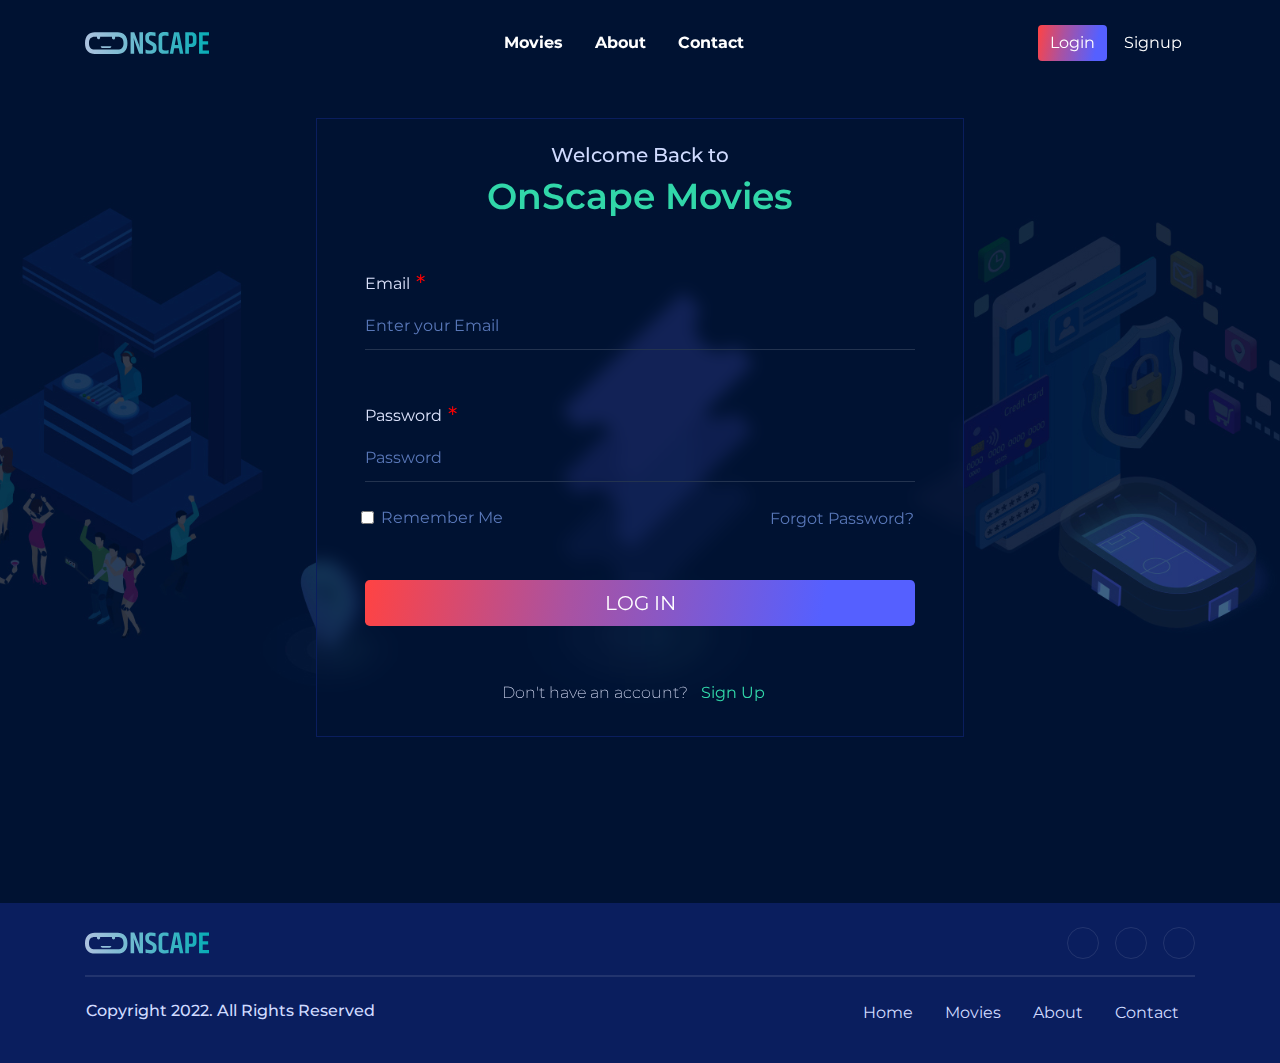
<file: login.html>
<!DOCTYPE html>
<html lang="en">
  <head>
    <meta charset="UTF-8" />
    <meta http-equiv="X-UA-Compatible" content="IE=edge" />
    <meta name="viewport" content="width=device-width, initial-scale=1.0" />
    <title>Login</title>
    <!-- bootstrap -->
    <link
      rel="stylesheet"
      href="https://cdn.jsdelivr.net/npm/bootstrap@4.0.0/dist/css/bootstrap.min.css"
      integrity="sha384-Gn5384xqQ1aoWXA+058RXPxPg6fy4IWvTNh0E263XmFcJlSAwiGgFAW/dAiS6JXm"
      crossorigin="anonymous"
    />

    <!-- fontawesome -->
    <link
      rel="stylesheet"
      href="https://cdnjs.cloudflare.com/ajax/libs/font-awesome/6.1.2/css/all.min.css"
      integrity="sha512-1sCRPdkRXhBV2PBLUdRb4tMg1w2YPf37qatUFeS7zlBy7jJI8Lf4VHwWfZZfpXtYSLy85pkm9GaYVYMfw5BC1A=="
      crossorigin="anonymous"
      referrerpolicy="no-referrer"
    />

    <!-- jquery -->
    <script
      src="https://code.jquery.com/jquery-3.6.0.js"
      integrity="sha256-H+K7U5CnXl1h5ywQfKtSj8PCmoN9aaq30gDh27Xc0jk="
      crossorigin="anonymous"
    ></script>

    <script src="./assets/js/index.js"></script>

    <!-- css -->
    <link rel="stylesheet" href="./styles/style.css" />
  </head>
  <body>
    <section class="navigation-bar py-4">
      <div class="container d-flex align-items-center justify-content-between">
        <img class="logo" src="./assets/images/logo.svg" alt="" />
        <ul
          class="nav-links p-0 m-0 d-none d-sm-none d-md-none d-lg-flex d-xl-flex"
        >
          <li><a href="">Movies</a></li>
          <li><a href="">About</a></li>
          <li><a href="">Contact</a></li>
        </ul>
        <div class="nav-actions d-flex align-items-center">
          <div class="buttons d-none d-sm-none d-md-none d-lg-block d-xl-block">
            <button class="btn button login-btn">Login</button>
            <button class="btn signup-btn bg-transparent text-white">
              Signup
            </button>
          </div>
          <i
            class="ham fa-solid fa-bars d-block d-sm-block d-md-block d-lg-none d-xl-none"
          ></i>
        </div>
      </div>
    </section>
    <section class="login-body d-flex align-items-center">
      <div class="container d-flex justify-content-center">
        <div
          class="login-form px-4 px-sm-4 px-md-4 px-lg-5 px-xl-5 py-4 col-12 col-sm-12 col-md-10 col-lg-8 col-xl-7"
        >
          <div class="login-form-header d-flex flex-column align-items-center">
            <h5 class="desc-text">Welcome Back to</h5>
            <h1 class="sub-heading green mb-5">OnScape Movies</h1>
          </div>
          <div class="email-group mb-5">
            <p class="label-text-i d-flex align-items-center m-0">
              Email<span class="red">&nbsp*</span>
            </p>
            <input
              type="email"
              name=""
              id="email-login"
              class="col-12 p-0"
              placeholder="Enter your Email"
            />
          </div>
          <div class="password-group mb-4">
            <p class="label-text-i d-flex align-items-center m-0">
              Password<span class="red">&nbsp*</span>
            </p>
            <input
              type="password"
              name=""
              class="col-12 p-0"
              id="password-login"
              placeholder="Password"
            />
          </div>
          <div class="remeber-forget d-flex justify-content-between mb-5">
            <div class="ml-3">
              <input
                class="form-check-input mb-1"
                type="checkbox"
                value=""
                id="defaultCheck1"
              />
              <p class="form-check-label rem-me">Remember Me</p>
            </div>
            <button class="forgot btn p-0 bg-transparent">
              Forgot Password?
            </button>
          </div>
          <button class="button login-submit-button btn btn-lg mb-5 col-12">
            LOG IN
          </button>
          <div
            class="login-footer d-flex justify-content-center align-items-center"
          >
            <p class="label-text-ii m-0">Don't have an account?</p>
            <button class="btn green bg-transparent signup-page-link">
              Sign Up
            </button>
          </div>
        </div>
        <div
          class="forgot-form px-4 px-sm-4 px-md-4 px-lg-5 px-xl-5 py-5 col-12 col-sm-12 col-md-10 col-lg-8 col-xl-7"
        >
          <div class="forgot-email-group mb-5">
            <p class="label-text-i d-flex align-items-center m-0">
              Email<span class="red">&nbsp*</span>
            </p>
            <input
              type="email"
              name=""
              id="email-login"
              class="col-12 p-0"
              placeholder="Enter your Email"
            />
          </div>
          <button class="button forgot-submit-button btn btn-lg mb-5 col-12">
            SEND RESET CODE
          </button>
        </div>
      </div>
    </section>
    <section class="ham-menu">
      <div class="container d-flex flex-column align-items-center">
        <!-- <img src="./asstes/close.svg" alt="" class="close" /> -->
        <ul class="ham-list mt-4 d-flex flex-column align-items-center">
          <li><a href="#">Dashboard</a></li>
          <li><a href="#">Team</a></li>
          <li><a href="#">Projects</a></li>
          <li><a href="#">Calender</a></li>
        </ul>
        <div
          class="buttons col-12 container ham-menu-buttons d-flex flex-column align-items-center mt-4 rounded"
        >
          <div class="search-section-content py-5 col-12 text-center">
            <h3 class="sub-heading-sm">Login or Register on</h3>
            <h1 class="sub-heading mb-4">ONSCAPE MOVIES</h1>
            <button class="btn btn-lg button col-8 login-btn mb-2">
              Login
            </button>
            <button
              class="btn btn-lg col-8 signup-btn bg-transparent text-white mt-1"
            >
              Signup
            </button>
          </div>
        </div>
      </div>
    </section>
    </section>
    <div class="row-fluid mt-5 pt-4 footer-bottom">
      <div class="container">
        <div class="row-fluid d-flex justify-content-between">
          <img src="./assets/images/logo.svg" class="logo" alt="" />
          <div class="footer-social-icons d-flex">
            <a href="" class="footer-social facebook">
              <i class="fa-brands fa-facebook-f"></i>
            </a>
            <a href="" class="footer-social instagram">
              <i class="fa-brands fa-instagram"></i>
            </a>
            <a href="" class="footer-social twitter">
              <i class="fa-brands fa-twitter"></i>
            </a>
          </div>
        </div>
        <div class="row-fluid footer-line mt-3"></div>
        <div class="d-flex row pl-3 mt-4">
          <h6
            class="desc-text m-0 p-0 col-12 col-sm-12 col-md-12 col-lg-6 col-xl-6"
          >
            Copyright 2022. All Rights Reserved
          </h6>
          <ul
            class="footer-navigation align-items-center justify-content-center justify-content-sm-center justify-content-md-center justify-content-lg-end justify-content-xl-end m-0 col-12 col-sm-12 col-md-12 col-lg-6 col-xl-6 d-none d-sm-none d-md-none d-lg-flex d-xl-flex"
          >
            <li><a href="">Home</a></li>
            <li><a href="">Movies</a></li>
            <li><a href="">About</a></li>
            <li><a href="">Contact</a></li>
          </ul>
        </div>
      </div>
    </div>
  </body>
</html>
</file>
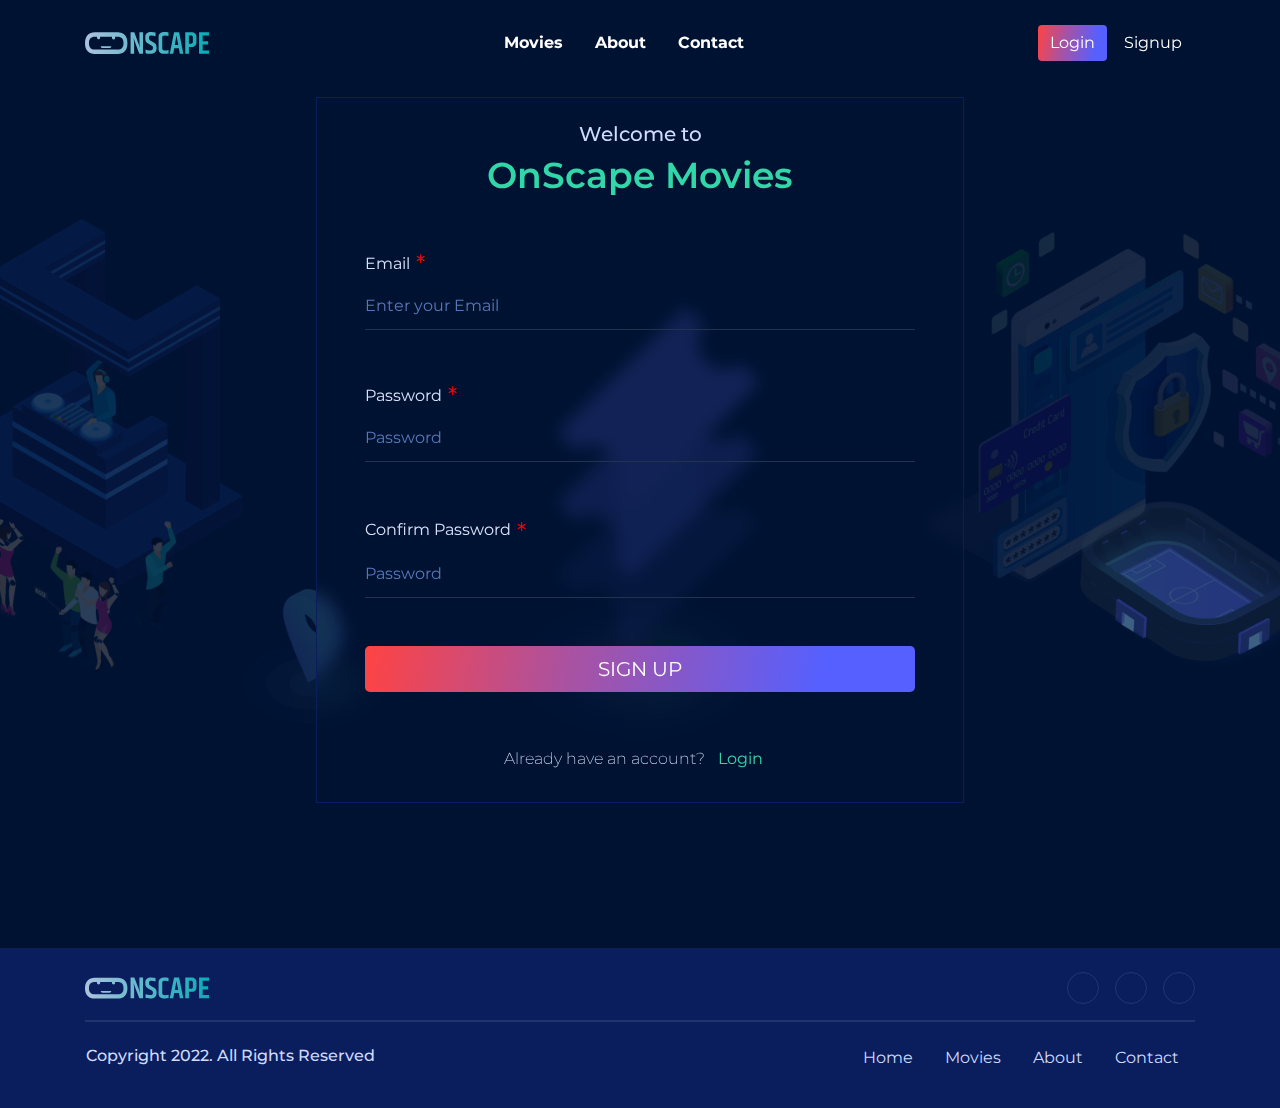
<file: signup.html>
<!DOCTYPE html>
<html lang="en">
  <head>
    <meta charset="UTF-8" />
    <meta http-equiv="X-UA-Compatible" content="IE=edge" />
    <meta name="viewport" content="width=device-width, initial-scale=1.0" />
    <title>Sign Up</title>
    <!-- bootstrap -->
    <link
      rel="stylesheet"
      href="https://cdn.jsdelivr.net/npm/bootstrap@4.0.0/dist/css/bootstrap.min.css"
      integrity="sha384-Gn5384xqQ1aoWXA+058RXPxPg6fy4IWvTNh0E263XmFcJlSAwiGgFAW/dAiS6JXm"
      crossorigin="anonymous"
    />

    <!-- fontawesome -->
    <link
      rel="stylesheet"
      href="https://cdnjs.cloudflare.com/ajax/libs/font-awesome/6.1.2/css/all.min.css"
      integrity="sha512-1sCRPdkRXhBV2PBLUdRb4tMg1w2YPf37qatUFeS7zlBy7jJI8Lf4VHwWfZZfpXtYSLy85pkm9GaYVYMfw5BC1A=="
      crossorigin="anonymous"
      referrerpolicy="no-referrer"
    />

    <!-- jquery -->
    <script
      src="https://code.jquery.com/jquery-3.6.0.js"
      integrity="sha256-H+K7U5CnXl1h5ywQfKtSj8PCmoN9aaq30gDh27Xc0jk="
      crossorigin="anonymous"
    ></script>

    <script src="./assets/js/index.js"></script>

    <!-- css -->
    <link rel="stylesheet" href="./styles/style.css" />
  </head>
  <body>
    <section class="navigation-bar py-4">
      <div class="container d-flex align-items-center justify-content-between">
        <img class="logo" src="./assets/images/logo.svg" alt="" />
        <ul
          class="nav-links p-0 m-0 d-none d-sm-none d-md-none d-lg-flex d-xl-flex"
        >
          <li><a href="">Movies</a></li>
          <li><a href="">About</a></li>
          <li><a href="">Contact</a></li>
        </ul>
        <div class="nav-actions d-flex align-items-center">
          <div class="buttons d-none d-sm-none d-md-none d-lg-block d-xl-block">
            <button class="btn button login-btn">Login</button>
            <button class="btn signup-btn bg-transparent text-white">
              Signup
            </button>
          </div>
          <i
            class="ham fa-solid fa-bars d-block d-sm-block d-md-block d-lg-none d-xl-none"
          ></i>
        </div>
      </div>
    </section>
    <section class="signup-body d-flex align-items-center">
      <div class="container d-flex justify-content-center">
        <div
          class="signup-form px-4 px-sm-4 px-md-4 px-lg-5 px-xl-5 py-4 col-12 col-sm-12 col-md-10 col-lg-8 col-xl-7"
        >
          <div class="signup-form-header d-flex flex-column align-items-center">
            <h5 class="desc-text">Welcome to</h5>
            <h1 class="sub-heading green mb-5">OnScape Movies</h1>
          </div>
          <div class="email-group mb-5">
            <p class="label-text-i d-flex align-items-center m-0">Email<span class="red">&nbsp*</span></p>
            <input
              type="email"
              name=""
              id="email-signup"
              class="col-12 p-0"
              placeholder="Enter your Email"
            />
          </div>
          <div class="password-group mb-5">
            <p class="label-text-i d-flex align-items-center m-0">Password<span class="red">&nbsp*</span></p>
            <input
              type="password"
              name=""
              class="col-12 p-0"
              id="password-signup"
              placeholder="Password"
            />
          </div>
          <div class="re-password-group mb-5">
            <p class="label-text-i m-0 d-flex align-items-center">
              Confirm Password <span class="red mt-1">&nbsp*</span>
            </p>
            <input
              type="password"
              name=""
              class="col-12 p-0"
              id="re-password-signup"
              placeholder="Password"
            />
          </div>

          <button class="button signup-submit-button btn btn-lg mb-5 col-12">
            SIGN UP
          </button>
          <div class="login-footer d-flex justify-content-center align-items-center">
            <p class="label-text-ii m-0">Already have an account?</p>
            <button class="btn bg-transparent green login-page-link">Login</a>
          </div>
        </div>
      </div>
    </section>
    <section class="ham-menu">
      <div class="container d-flex flex-column align-items-center">
        <!-- <img src="./asstes/close.svg" alt="" class="close" /> -->
        <ul class="ham-list mt-4 d-flex flex-column align-items-center">
          <li><a href="#">Dashboard</a></li>
          <li><a href="#">Team</a></li>
          <li><a href="#">Projects</a></li>
          <li><a href="#">Calender</a></li>
        </ul>
        <div
          class="buttons col-12 container ham-menu-buttons d-flex flex-column align-items-center mt-4 rounded"
        >
          <div class="search-section-content py-5 col-12 text-center">
            <h3 class="sub-heading-sm">Login or Register on</h3>
            <h1 class="sub-heading mb-4">ONSCAPE MOVIES</h1>
            <button class="btn btn-lg button col-8 login-btn mb-2">
              Login
            </button>
            <button
              class="btn btn-lg col-8 signup-btn bg-transparent text-white mt-1"
            >
              Signup
            </button>
          </div>
        </div>
      </div>
    </section>
    <div class="row-fluid mt-5 pt-4 footer-bottom">
      <div class="container">
        <div class="row-fluid d-flex justify-content-between">
          <img src="./assets/images/logo.svg" class="logo" alt="" />
          <div class="footer-social-icons d-flex">
            <a href="" class="footer-social facebook">
              <i class="fa-brands fa-facebook-f"></i>
            </a>
            <a href="" class="footer-social instagram">
              <i class="fa-brands fa-instagram"></i>
            </a>
            <a href="" class="footer-social twitter">
              <i class="fa-brands fa-twitter"></i>
            </a>
          </div>
        </div>
        <div class="row-fluid footer-line mt-3"></div>
        <div class="d-flex row pl-3 mt-4">
          <h6
            class="desc-text m-0 p-0 col-12 col-sm-12 col-md-12 col-lg-6 col-xl-6"
          >
            Copyright 2022. All Rights Reserved
          </h6>
          <ul
            class="footer-navigation align-items-center justify-content-center justify-content-sm-center justify-content-md-center justify-content-lg-end justify-content-xl-end m-0 col-12 col-sm-12 col-md-12 col-lg-6 col-xl-6 d-none d-sm-none d-md-none d-lg-flex d-xl-flex"
          >
            <li><a href="">Home</a></li>
            <li><a href="">Movies</a></li>
            <li><a href="">About</a></li>
            <li><a href="">Contact</a></li>
          </ul>
        </div>
      </div>
    </div>
  </body>
</html>
</file>
<file: styles/style.css>
@import url("https://fonts.googleapis.com/css2?family=Montserrat:wght@200;300;400;500;600;700;800;900&display=swap");

:root {
  /* colors */
  --white: #fff;
  --d-blue: #001232;
  --green: #31d7a9;
  --n-blue: #0a1e5e;
  --l-blue: #0f5ae0 !important;
  --s-blue: #d0dbff;
  --label-i: #dbe2fb;
  --label-ii: #dbe2fb;
  --border-pill: #a3b1c633;
  --btn: -webkit-linear-gradient(
    169deg,
    #5560ff 17%,
    #aa52a1 63%,
    #ff4343 100%
  );

  /* font sizes */
  --fs-xs: 0.75rem;
  --fs-sm: 0.875rem;
  --fs-md: 1rem;
  --fs-lg: 1.125rem;
  --fs-xl: 1.25rem;
  --fs-2xl: 1.5rem;
  --fs-3xl: 1.875rem;
  --fs-4xl: 2.25rem;
  --fs-5xl: 3rem;
  --fs-6xl: 4rem;
  --fs-7xl: 5rem;
  --fs-8xl: 6rem;
  --fs-9xl: 7rem;
  --fw-thin: 100;
  --fw-light: 200;
  --fw-regular: 300;
  --fw-medium: 400;
  --fw-semibold: 500;
  --fw-bold: 600;
  --fw-extrabold: 700;
  --fw-black: 800;
  --fs-bold: bold;
  --fs-italic: italic;
  --fs-uppercase: uppercase;
  --fs-lowercase: lowercase;
  --fs-capitalize: capitalize;
  --fs-normal: normal;
}

* {
  margin: 0;
  padding: 0;
  transition: 500ms ease;
}

body {
  font-family: "Montserrat", sans-serif !important;
  background-color: var(--d-blue);
}

.navigation-bar {
  position: absolute;
  top: 0;
  width: 100%;
  z-index: 2;
  position: fixed;
  /* background-color: transparent; */
}

.scrolled {
  background-color: var(--n-blue);
}

.logo {
  width: 124px;
  cursor: pointer;
}

.hero-info-i {
  /* background: linear-gradient(#00000056, #0000004b),
    url("https://cdna.artstation.com/p/assets/images/images/051/412/178/4k/pablo-dominguez-arcadia-claireonthewoods-v010-004-pd-1001.jpg?1657217736"); */
  background: linear-gradient(#0000007e, #00000052),
    url("https://www.24talker.com/wp-content/uploads/2022/05/The-Way-of-Water-Debuts-First-Poster.jpg");
}

.hero {
  z-index: 1;
}

.hero-info {
  background-size: cover;
  background-position: center;
  height: 100vh;
}

.nav-links {
  /* display: inline-block; */
  display: flex;
  list-style: none;
}

.nav-links li a {
  padding: 1rem;
  text-transform: var(--fs-capitalize);
  font-weight: var(--fs-bold);
  color: var(--white);
  text-decoration: none;
}

.nav-links li a:hover {
  color: var(--green);
  border-bottom: 1.5px solid var(--green);
}

.ham {
  font-size: 1.5rem;
  cursor: pointer;
  color: var(--white) !important;
  display: none;
}

.heading {
  font-size: var(--fs-6xl);
  font-weight: var(--fw-bold);
  color: var(--white);
}

.sub-heading-sm {
  font-size: var(--fs-3xl);
  font-weight: var(--fw-bold);
  color: var(--green);
}

.sub-heading {
  font-size: var(--fs-4xl);
  font-weight: var(--fw-bold);
  color: var(--white);
}

.desc-text {
  color: var(--s-blue);
}

.desc-text-large {
  font-size: 1.2em;
}

.button {
  background-image: var(--btn);
  border: none;
  color: var(--white);
  /* border: 1px solid transparent I !important; */
}

.button:hover {
  box-shadow: 0px 0px 0px 2px var(--l-blue);
  /* border: 1px solid var(--l-blue) !important; */
}

.arrow {
  font-size: 1.5rem;
}

.search-section {
  position: relative;
}

.search-section-text {
  color: var(--green);
}

.search-section-info {
  border-radius: 20px;
  background-image: url("../assets/images/bg1.jpg"),
    -webkit-linear-gradient(0deg, #0f5ae0 0%, #7400ba 100%);

  background-blend-mode: lighten;
  background-repeat: no-repeat;
  background-size: cover;
  margin-top: -9rem;
}

.nav-link {
  color: var(--green);
}

.nav-link > .active {
  background-image: var(--btn);
}

.ham-menu {
  /* background-image: url(../assets/images/movie-detail-cover.jpg); */
  display: none;
  height: 101vh;
  background-color: var(--n-blue);
  width: 100%;
  position: absolute;
  position: fixed;
  top: 0rem;
  bottom: 0;
  right: 0;
  z-index: 1;
  padding-top: 3rem;
  overflow-x: hidden;
  position: fixed;
  /* margin-top: 0.04em; */
  /* border: 1px solid black; */
  box-shadow: 1px 1px 5px #00000044;
}

/* .ham-list {
  margin-top: 2em;
  display: flex;
  flex-direction: column;
  align-items: center;
} */

.ham-menu ul li a {
  text-decoration: none;
  color: var(--white);
  font-size: 1.2em;
  padding: 0.5em;
}

.ham-menu ul li a:hover {
  border-bottom: 2px solid var(--green);
  color: var(--green);
  /* font-weight: bold; */
  transition: 100ms;
}

.ham-menu ul li {
  list-style: none;
  margin: 1em;
  padding: 1rem; /* background-color: aqua; */
}

.ham-menu-buttons {
  background-color: var(--d-blue);
  /* width: 60%; */
}

.movie-grid {
  margin-top: 6rem;
}

.green {
  color: var(--green);
}

.movie-card {
  background-color: var(--n-blue);
  /* margin: 0.2rem; */
  border: 1rem solid var(--d-blue);
  border-radius: 1.3rem;
  overflow: hidden;
  position: relative;
}

.img-wrapper {
  height: 400px;
  overflow: hidden;
  /* object-fit: contain;
  object-position: center; */
}

.img-wrapper-ii {
  object-fit: cover;
  object-position: center;
  height: 430px;
  /* display: flex; */
  overflow: hidden;

  /* align-items: center; */
}

.img-wrapper-ii img {
  object-fit: cover;
  object-position: center;
  /* height: 430px; */
  /* height: 100%; */
  /* align-self: stretch; */
}

.movie-list-coming {
  flex-wrap: wrap;
  margin: 0rem -1rem;
}

.line {
  background-color: var(--border-pill);
}

.pill {
  border: 1px solid var(--border-pill);
  border-radius: 20px;
  margin-right: 0.5rem;
}

.left-line {
  height: 0.2rem;
  width: 20rem;
  background-color: var(--green);
}

.right-line {
  height: 0.1rem;
  width: 100%;
  background-color: var(--border-pill);
}

.backdrop {
  display: none;
  position: absolute;
  background-color: #001232c9;
  height: 100%;
  width: 100%;
  z-index: 1;
  top: 0;
  border: 1px solid var(--l-blue);
  border-radius: 0.3rem;
}

.backdrop-content-wrapper {
  display: flex;
  justify-content: center;
  align-items: center;
  width: 100%;
  height: 100%;
  /* background-color: red; */
}

.footer {
  padding-top: 8rem;
  margin-top: 14rem !important;
  background-image: url(../assets/images/footer-shape.png);
  background-size: cover;
  background-position: center;
  width: 100%;
}

.footer-bottom {
  background-color: var(--n-blue);
  height: 10rem;
}

.newsletter {
  margin-top: -16rem !important;
  border-radius: 20px;

  background-image: url("../assets/images/bg1.jpg"),
    -webkit-linear-gradient(0deg, #0f5ae0 0%, #7400ba 100%);

  background-blend-mode: lighten;
  background-repeat: no-repeat;
  background-size: cover;
}

.footer-social {
  display: flex;
  justify-content: center;
  align-items: center;
  border-radius: 100%;
  height: 2rem;
  width: 2rem;
  border: 1px solid #ffffff1a;
  text-decoration: none !important;
  margin-left: 1rem;
}

.footer-social:hover {
  background-color: var(--green);
}

.fa-brands {
  color: var(--white);
  font-size: var(--fs-1xl);
}

.footer-line {
  height: 0.1rem;
  background-color: #ffffff1a;
}

.footer-navigation {
  display: flex;
  list-style: none;
}

.footer-navigation li a {
  color: var(--s-blue);
  text-decoration: none;
  padding: 0 1rem;
}

.footer-navigation li a:hover {
  color: var(--green);
}

/* Login Page Styling */

.login-body,
.signup-body {
  background-image: url(../assets/images/login-bg.jpg);
  background-blend-mode: lighten;
  background-position: center;
  background-size: cover;
  background-repeat: no-repeat;
}

.login-body {
  height: 95vh;
}

.signup-body {
  height: 100vh;
}

.login-form,
.signup-form {
  backdrop-filter: blur(8px);
  border: 1px solid var(--n-blue);
  /* -webkit-filter: blur(8px); */
}

.label-text-i {
  color: var(--label-i);
}

.label-text-ii {
  color: var(--label-ii);
  font-weight: var(--fw-light);
}

#email-login,
#password-login,
#email-signup,
#password-signup,
#re-password-signup {
  height: 3rem;
  border: none;
  border-bottom: 1px solid #23334f;
  background: transparent;
  color: #dbe2fb;
  outline: none;
}

#email-login::placeholder,
#password-login::placeholder,
#email-signup::placeholder,
#password-signup::placeholder,
#re-password-signup::placeholder,
.rem-me,
.forgot {
  color: #5877b8;
}

#email-login:focus,
#password-login:focus,
#email-signup:focus,
#password-signup:focus,
#re-password-signup:focus {
  border-bottom: 1px solid red;
}

.form-check-input {
  color: #5877b8 !important;
}

.red {
  color: red;
  font-size: 1.5rem;
}

.forgot-form {
  display: none;
}

.movie-details-body {
  background-color: var(--d-blue);
}

.movie-details-cover {
  background-image: url("../assets/images/movie-detail-cover.jpg");
  /* filter: blur(5px); */
  /* background-image: url(../assets/images/login-bg.jpg); */
  background-blend-mode: lighten;
  background-position: center;
  background-size: cover;
  background-repeat: no-repeat;
  height: 24rem;
  /* position: relative; */
  z-index: 0;
}

.movie-card-wrapper {
  margin-top: -16rem;
  background-color: var(--n-blue);
  /* height: 30rem; */
}

.overlay {
  background-color: #0f5ae0;
  /* background-color: var(--s-blue); */
  mix-blend-mode: exclusion;
  position: absolute;
}

.card {
  background-color: transparent !important;
}

.fa-calendar-days,
.fa-clock,
.fa-star {
  color: var(--label-i);
  margin-right: 1rem;
  font-size: 1.2em;
}

.fa-star {
  font-size: 1.1em;
}

.genre {
  font-size: 0.9em;
}

.booking-details-date,
.booking-details-time {
  background-color: var(--n-blue);
}

.booking-date,
.booking-time {
  border: 1px solid var(--border-pill);
  margin: 0 0.5rem 0.5rem 0rem;
  cursor: pointer;
}

.booking-date:hover,
.booking-time:hover {
  border: 1px solid var(--green);
}

.booking-date {
  width: 7.4rem;
}

.booking-time {
  height: 7.1rem;
  width: 7.4rem;
}

.toggle {
  background-color: transparent;
}

.proceed-booking {
  background-color: var(--l-blue);
  /* background-image: url("../assets/images/bg1.jpg"),
    -webkit-linear-gradient(0deg, #0f5ae0 0%, #7400ba 100%);
  background-blend-mode: lighten; */
}

/* tabbed pane  */
.tab {
  /* position: relative;
  width: 400px;
  height: 230px;
  overflow: hidden;
  margin: 0 auto 20px auto; */
}

.tab-nav {
  /* height: 30px; */
  overflow: hidden;
  background: var(--l-blue);
}

.tab-nav a {
  display: block;
  float: left;
  /* width: 80px;
  height: 30px;
  line-height: 30px;
  text-align: center;
  text-decoration: none; */
  color: #999;
  /* padding: 1rem 1.5rem; */
  border-radius: 4px 4px 0 0;
  text-decoration: none;
}

.tab-nav a.current {
  background: var(--n-blue);
  color: #fff;
}

.tab-nav a:hover {
  color: var(--green) !important;
}

.tab-con {
  position: relative;
  /* width: 400px;
  height: 200px; */
  overflow: hidden;
  background: var(--n-blue);
}

.tab-con-item {
  /* display: none; */
  /* width: 400px;
  height: 180px; */
  /* line-height: 180px; */
  /* text-align: center; */
  color: #fff;
}
/* end of tab-con-item */

.seat-selection-section {
  background-color: var(--n-blue);
}

.fa-couch {
  cursor: pointer;
  padding: 0rem !important;
  margin-bottom: 1.5rem;
  font-size: 1.2rem;
}

.seat-grid-i i {
  display: flex;
  justify-content: start;
}

.seat-grid-ii i {
  display: flex;
  justify-content: center;
}

.seat-grid-iii i {
  display: flex;
  justify-content: flex-end;
}

.booked {
  color: var(--border-pill);
}

.available {
  color: var(--s-blue);
}

.selected {
  color: var(--green);
}

.legend {
  border: 1px solid var(--border-pill);
  font-size: 0.8em;
}

.booking-info {
  /* background-color: var(--l-blue); */
  border: 1px solid var(--border-pill);
  /* background-image: url("../assets/images/movie-detail-cover.jpg"); */
  /* background-blend-mode: luminosity; */
  /* background-position: center; */
}
</file>
